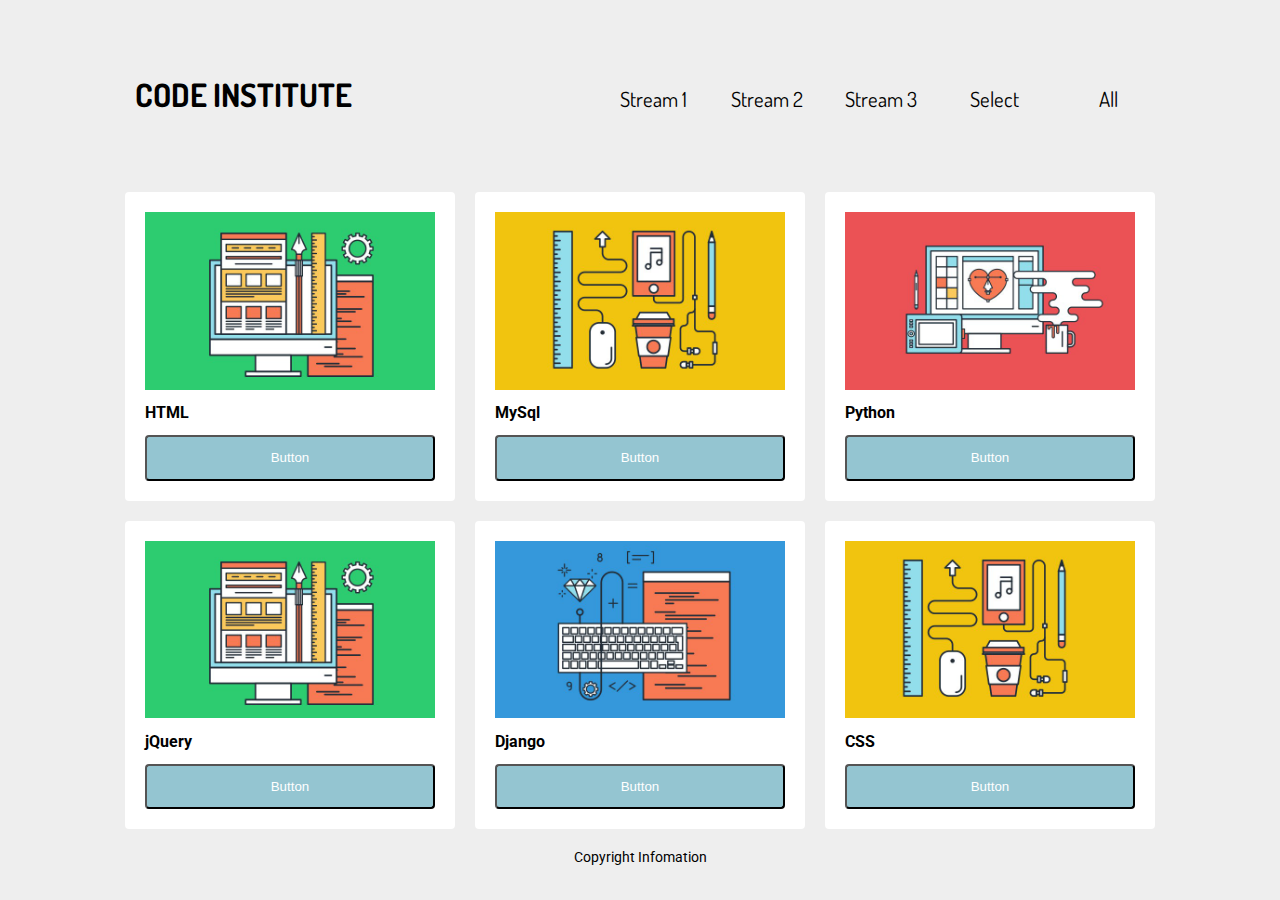
<file: index.html>
<!doctype html>
<html lang="en">
<head>
	<meta charset="utf-8" />
	<meta name="viewport" content="width=device-width, initial-scale=1">
	<title>jQuery Traversing Mt Dom</title>
	<link href="css/style.css" rel="stylesheet">
	<link href='https://fonts.googleapis.com/css?family=Roboto' rel='stylesheet'>
	<link href='https://fonts.googleapis.com/css?family=Dosis' rel='stylesheet'>
</head>
<body>
	<div id="container">
		<nav>
			<ul>
				<li id="logoNav">CODE INSTITUTE</li>
				<li id="stream1_btn">Stream 1</li>
				<li id="stream2_btn">Stream 2</li>
				<li id="stream3_btn">Stream 3</li>
				<li id="select_btn">Select</li>
				<li id="all_btn">All</li>
			</ul>
		</nav>
		<div class="card stream1">
			<img class="card_image" src="images/3.png" alt="code icon">
			<div class="card_bottom">
				<h2 class="card_head">HTML</h2>
				<p class="card_para">Once you join a <a href="#">Code Institute</a> Bootcamp you will be taken on an accelerated <a href="#">contextualised</a>	 learning path across 3 streams. Nothing is learned in isolation.We contextualise the content so that the knowledge and skills gained in each learning unit feeds into, and is <a href="#">expanded</a> upon, within the next unit.The outputs of each stream will be a project. </p>
				<button class="bottom_button">Button</button>
			</div>
		</div>
		<div class="card stream3">
			<img class="card_image" src="images/1.png" alt="code icon">
			<div class="card_bottom">
				<h2 class="card_head">MySql</h2>
				<p class="card_para">If you have questions about your <a href="#">career</a> in coding or simply want to meet the Code Institute team, then come along to our next Careers Open Evening in Dublin</p>
			</div>
			<button class="bottom_button">Button</button>
		</div>
		<div class="card stream2">
			<img class="card_image" src="images/2.png" alt="code icon">
			<div class="card_bottom">
				<h2 class="card_head">Python</h2>
				<p class="card_para">If you have <a href="#">questions</a> about your career in coding or simply want to meet the Code Institute team, then come along to our next <a href="#">Careers</a> Open Evening in Dublin</p>
			</div>
			<button class="bottom_button">Button</button>
		</div>
		<div class="card stream1">
			<img class="card_image" src="images/3.png" alt="code icon">
			<div class="card_bottom">
				<h2 class="card_head">jQuery</h2>
				<p class="card_para">Once you join a Code Institute Bootcamp you will be taken on an accelerated contextualised learning path across 3 <a href="#">streams</a>. Nothing is learned in isolation.We contextualise the content so that the knowledge and skills gained in each <a href="#">learning</a> unit feeds into, and is expanded upon, within the next unit.The outputs of each stream will be a project. </p>
				<button class="bottom_button">Button</button>
			</div>
		</div>
		<div class="card stream3">
			<img class="card_image" src="images/4.png" alt="code icon">
			<div class="card_bottom">
				<h2 class="card_head">Django</h2>
				<p class="card_para">The syllabus has been developed to help you transform your career. The summarised syllabus, below, provides you with a <a href="#">snapshop</a> of what skills you will come away with. Feel free to contact us for more detail on what you will learn.</p>
			</div>
			<button class="bottom_button">Button</button>
		</div>
		<div class="card stream1">
			<img class="card_image" src="images/1.png" alt="code icon">
			<div class="card_bottom">
				<h2 class="card_head">CSS</h2>
				<p class="card_para">The <a href="#">syllabus</a> has been developed to help you transform your career. The summarised syllabus, below, provides you with a snapshop of what skills you will come away with. Feel free to contact us for more detail on what you will learn.</p>
			</div>
			<button class="bottom_button">Button</button>
		</div>
		<div id="my_footer">
			<p id="copyright">Copyright Infomation</p>
		</div>
	</div>
	<script
	src="https://code.jquery.com/jquery-3.2.1.js"
	integrity="sha256-DZAnKJ/6XZ9si04Hgrsxu/8s717jcIzLy3oi35EouyE="
	crossorigin="anonymous"></script>
	<script src="js/script.js"></script> <!-- Scripts located at the bottom of the body to insure page is fully loaded before execution -->
	
</body>
</html>
</file>
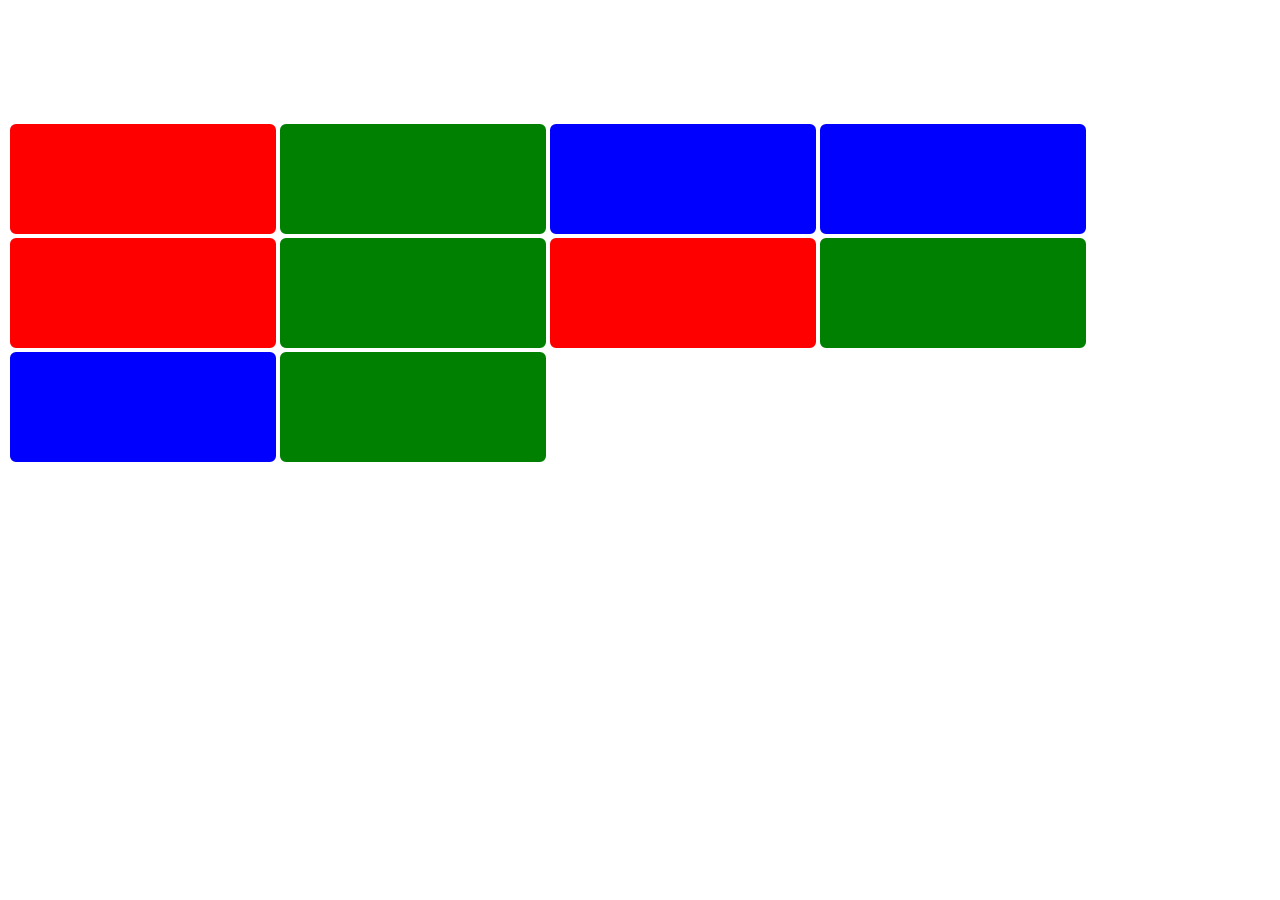
<file: traversing.html>
<!DOCTYPE html>
<html lang="en">
<head>
	<meta charset="UTF-8">
	<meta name="viewport" content="width=device-width, initial-scale=1.0">
	<meta http-equiv="X-UA-Compatible" content="ie=edge">
	<title>jQuery Challenge</title>
	<link rel='stylesheet' href='css/style2.css'/>
	<script
	src="https://code.jquery.com/jquery-3.2.1.js"
	integrity="sha256-DZAnKJ/6XZ9si04Hgrsxu/8s717jcIzLy3oi35EouyE="
	crossorigin="anonymous"></script>
	<script src="js/script2.js"></script>
	<link href='https://fonts.googleapis.com/css?family=Dosis' rel='stylesheet' type='text/css'>
	
</head>
<body>
	<div class="superButton makeBlue">Reset</div> 
	
	<div id="panel">
		<div class="container">
			
			<div class="container">
				<div class="theButton makeBlue red"></div> 	
			</div>
			<div class="container">
				<div class=" theButton makeBlue green"></div>   
			</div>
			<div class="container">
				<div class=" theButton makeBlue blue"></div>   
			</div>
			<div class="container">
				<div class=" theButton makeBlue blue"></div>   
			</div>
			<div class="container">
				<div class=" theButton makeBlue red"></div>   
			</div>
			<div class="container">
				<div class=" theButton makeBlue green"></div>   
			</div>
			<div class="container">
				<div class=" theButton makeBlue red"></div>   
			</div>
			<div class="container">
				<div class=" theButton makeBlue green"></div>   
			</div>
			<div class="container">
				<div class=" theButton makeBlue blue"></div>   
			</div>
			<div class="container">
				<div class=" theButton makeBlue green"></div>   
			</div>
		</div>
	</div>
</body>
</html>
</file>
<file: css/style.css>
body{
	font-family: 'Roboto', sans-serif;
	/*background-image: url(img/code-institute.jpg);
	background-size: cover;
	color: #ffffff;*/
	background-color: #eee;
}

h1{
	font-size: 3em;
	text-align: center;
}
h2{
	font-size: 1em;
	text-align: left;
}
p{
	font-size: .9rem;
}

div{
	border-radius: 4px;
}

.card_image{
	width: 100%;
}
.bottom_button{
	display: flex;
	box-sizing:border-box;
	border-radius: 4px;
	display: block;
	width: 100%;
	background-color:rgba(129, 187, 201,.85);
	text-align: center;
	padding: 1em .75em;
	text-decoration: none;
	color: #fff;
	
}

.card_bottom{
	display: flex;
	flex-flow:column;
}
.card_head{
	flex:0;
}
.card_para{
	flex:1 0 auto;
	display: none;
}

#container
{
	display: flex;		/* makes container a flexbox*/
	flex-flow: row wrap; 	/* layout the boxes in rows and wrap them*/
	box-sizing:border-box;
	margin-right:auto;
	margin-left:auto;
	max-width:1050px;	
}
#logo{
	width: 800px;
	margin: auto;
}

.card{
	flex:1; /* */
	display: flex;	/* make the contents controllable by flexbox*/
	flex-flow:column;	/* */
	min-width: 240px; /**/
	margin: 10px;
	padding: 20px;
	background-color: #fff;
}

/************************
	Dynamic Effects
	*************************/
	
.clickedCard {
	background-color: pink;
}

/*************************/

#my_footer{
	width:100%;
	text-align: center;
}
#copyright{
	margin-top:10px;
	margin-bottom:10px;
	
}

/*************************
Navigation

**************************/

nav{
	font-family: roboto;
	background-color: #eee;
	margin: 30px auto;
	width: 100%;
}
ul{
	display: flex;
	justify-content:space-between;
	flex-flow: row;
	/*flex-flow: row-reverse;*/
	/*justify-content:flex-end;*/
	/*justify-content:space-around;*/
	/*align-items:flex-start;*/
	align-items:baseline;
	border-radius: 10px;
	list-style-type: none; /*Remove Bullets*/
	padding: 0;	
}
li{
	flex:1;
	height: 30px;
	/*width:10%;*/
	/*border:2px solid #000;*/
	/*background-color: #81BBC9;*/
	/*border-radius: 10px;*/
	font-family: Dosis;
	padding:20px 20px 20px 20px;
	text-align: center;
	font-size: 1.3em;
}

#logoNav{
	flex:6;
	text-align: left;
	font-size: 2em;
	font-weight: bold;
}

.underline{
	text-decoration:underline;
}
.border{
	border: solid 5px #ccc;
}


@media screen and (max-width: 700px){
	ul{
		flex-flow: column;
		align-items:center;
	}
	li{
		font-size: 2em;
	}
}
</file>
<file: css/style2.css>
.container{
  display: inline-block;
  vertical-align: top;
  font-size: 0px;
}
.theButton {
  height: 80px;
  width: 266px;
  border-radius: 8px;
  text-align: center;
  background-color: #555;
  color: #FFF;
  font-family: dosis;
  font-size: 30px;
  padding-top: 30px;
   /* display: none;*/
   border: solid 2px #fff;   /* border used to stop jump when border is applied*/
}
.superButton {
  height: 80px;
  width: 100%;
  border-radius: 8px;
  text-align: center;
  /*background-color: #555;*/
  color: #FFF;
  font-family: dosis;
  font-size: 30px;
  padding-top: 30px;
   /* display: none;*/
   border: solid 2px #fff;   /* border used to stop jump when border is applied*/
}

p{
	font-family: dosis;
	font-size: 20px;
	margin-left: 10px;
	width:240px;
}
/*.makeBlue{*/
/*   background-color: #81BBC9;*/
/*}*/

.makeBorder{
	border: solid 2px #000;
}

.makeTextBlack{
   color: #000;
}

.green{
  background-color: green;
}
.red{
  background-color: red;
}
.blue{
  background-color: blue;
}
.selected{
    background-color: #F07D00;
}

.makeBlack {
    background-color: #000;
}
</file>
